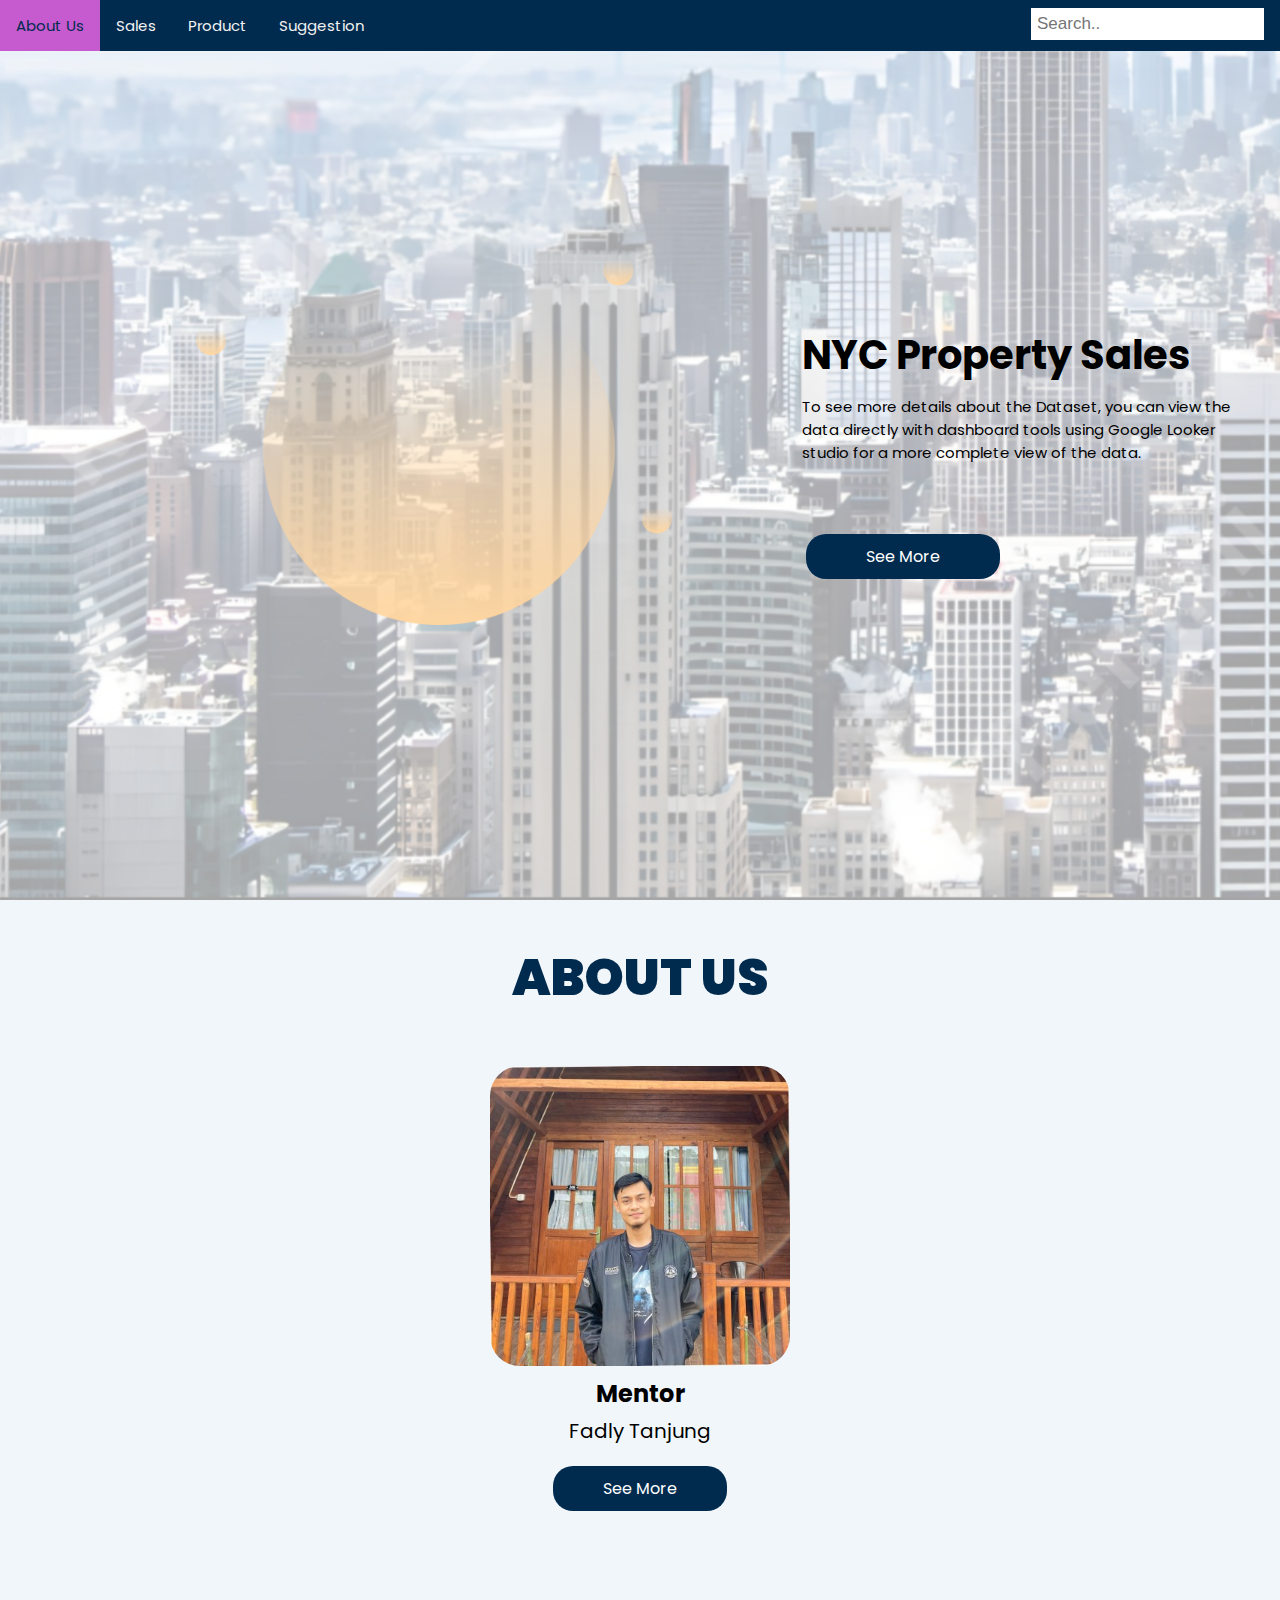
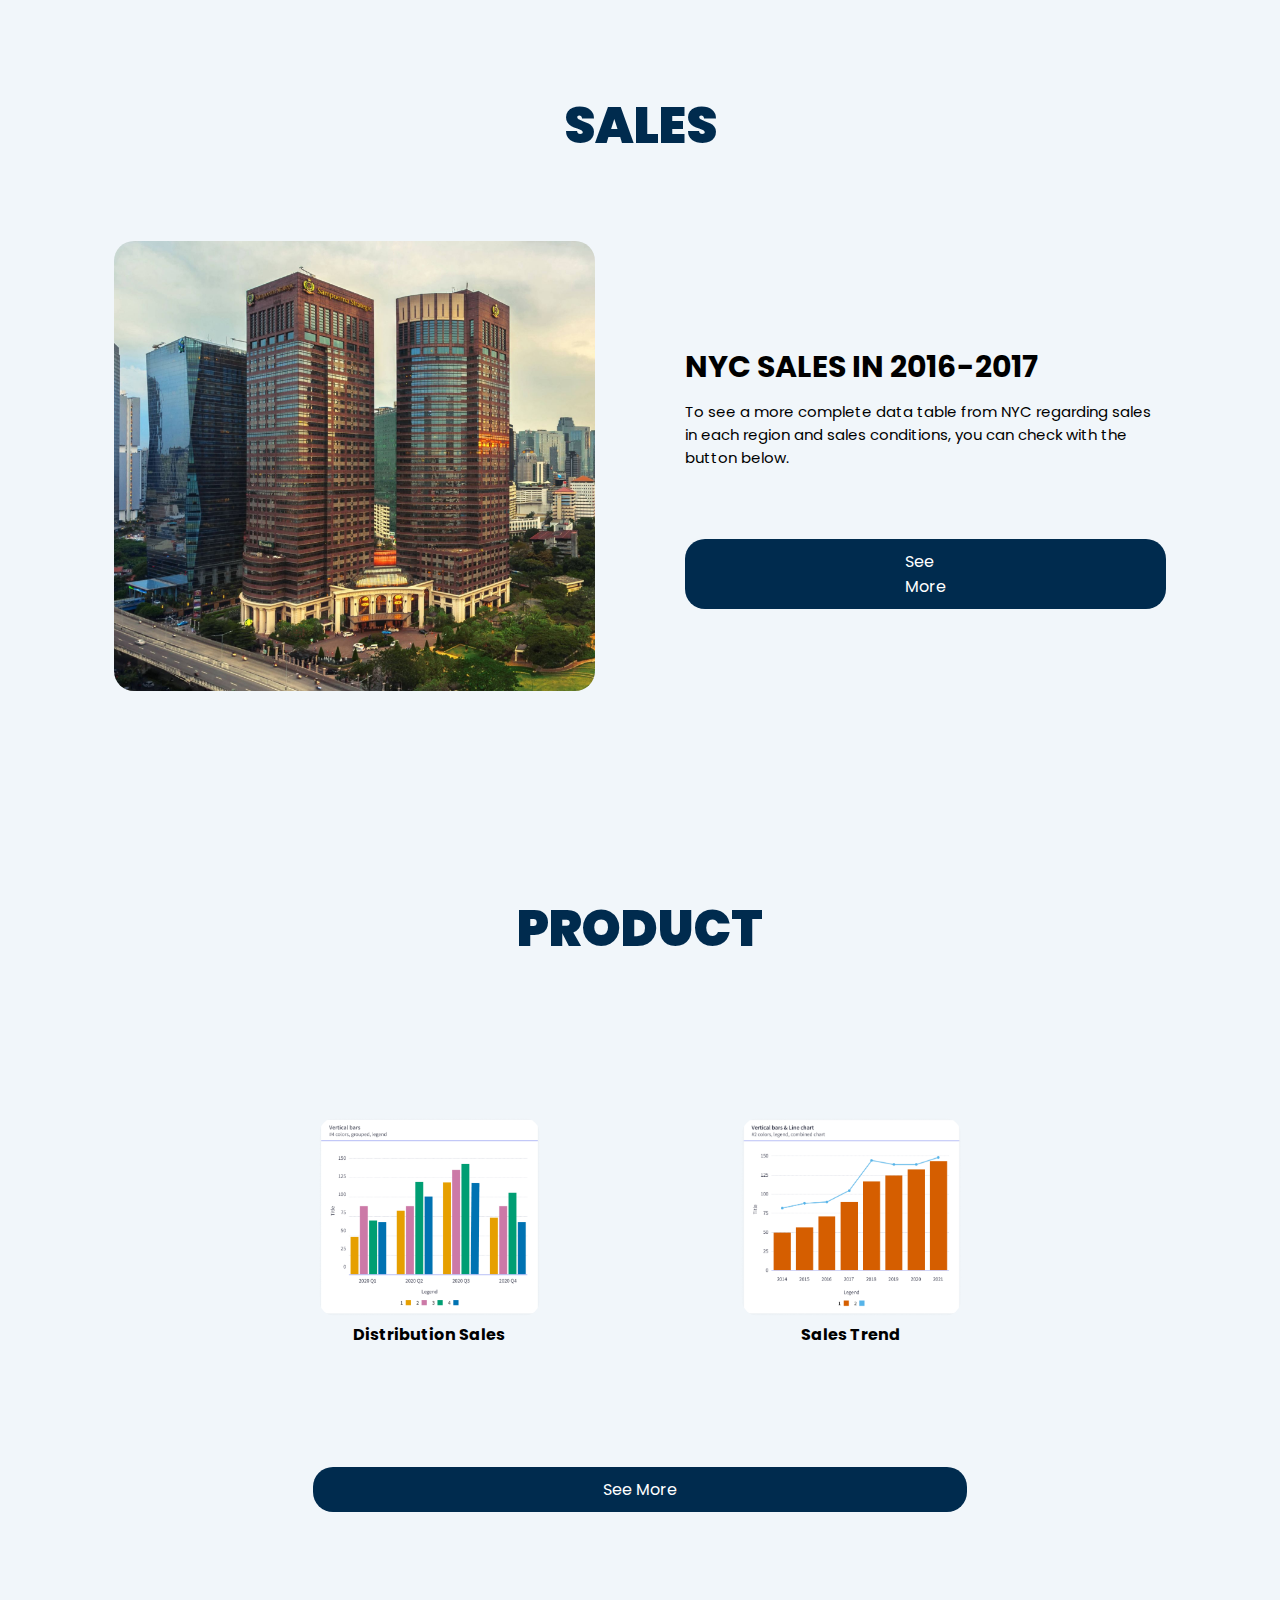
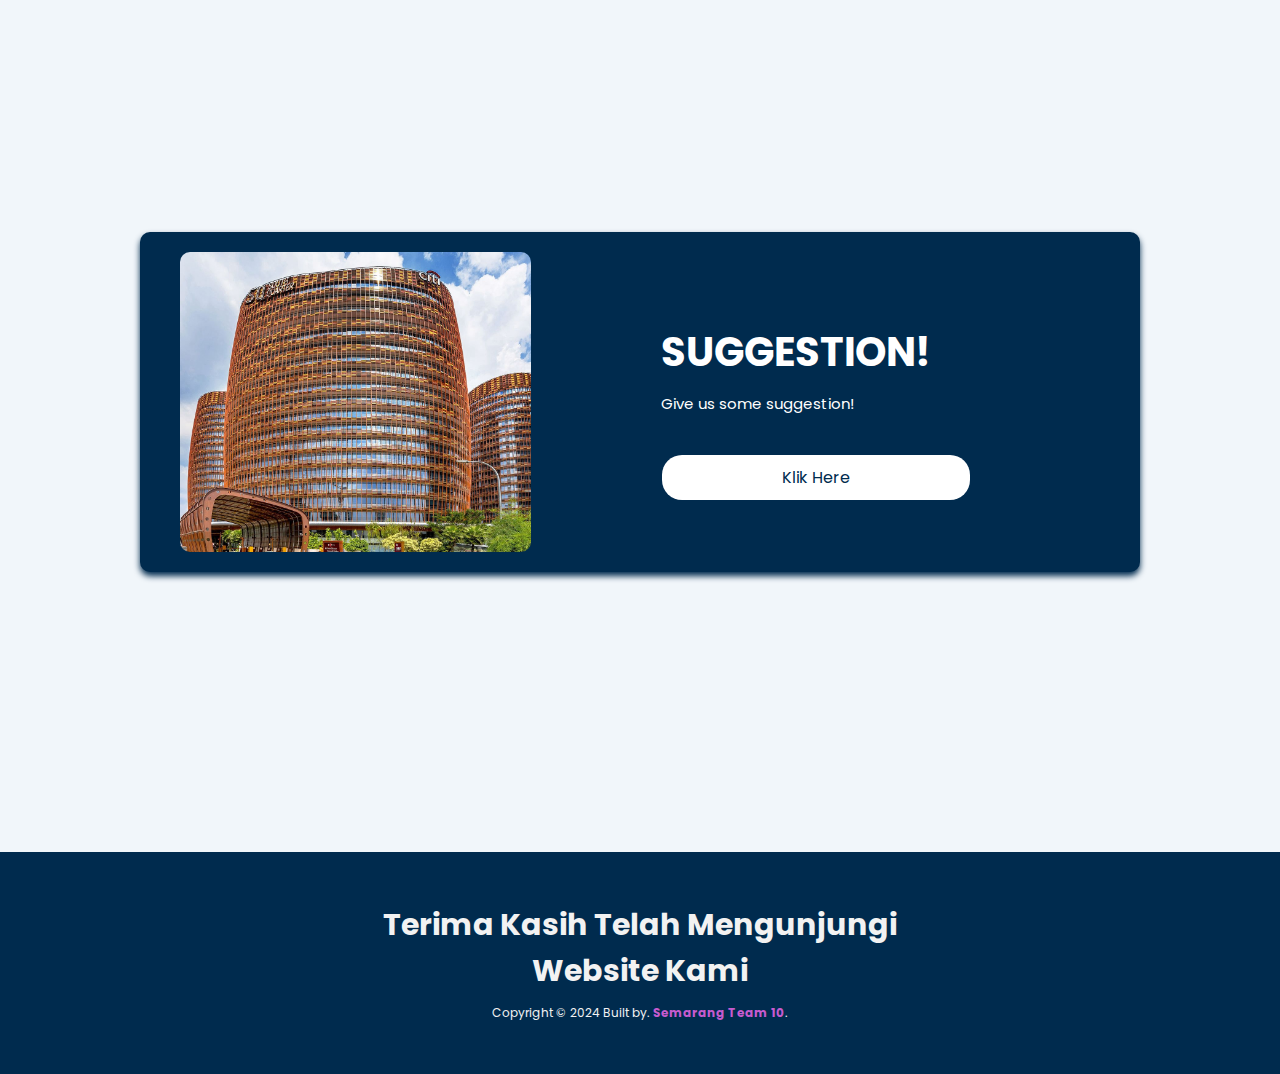
<file: WEB NYC/index.html>
<!DOCTYPE html>
<html lang="en">
<head>
    <meta name="viewport" content="width=device-width, initial-scale=1">
    <meta charset="UTF-8">
    <title>New York City Property</title>
    <link rel="stylesheet" href="style home.css">
    <link href="https://fonts.googleapis.com/css2?family=Poppins:wght@400;500;700&display=swap" rel="stylesheet"> 
    <link rel="stylesheet" href="https://cdnjs.cloudflare.com/ajax/libs/font-awesome/4.7.0/css/font-awesome.min.css">
</head>
<body>

<!-- navbar start -->
    <div class="topnav" id="myTopnav">
        <a href="#aboutus">About Us</a>
        <a href="#sales">Sales</a>
        <a href="#product">Product</a>
        <a href="#suggestion">Suggestion</a>
        <a href="javascript:void(0);" class="icon" onclick="myFunction()">
            <i class="fa fa-bars"></i>
        </a>
        <input type="text" placeholder="Search..">
    </div>
<!-- navbar end -->

<!-- opening start -->
    <div class="jumbotron1">
        <div>
            <img src="./img/nyc home.png" height="370" alt="Lauv">
            <p1><b>NYC Property Sales</b></p1>
            <p2>To see more details about the Dataset, you can view the data directly with dashboard tools using Google Looker studio for a more complete view of the data.
            </p2>
            <div class="button-container">
                <a href="https://lookerstudio.google.com/reporting/67b65543-5df8-445d-adcf-ae50e3e0f6fc" class="btn btn-outline-dark" role="button" target="_blank">See More</a>
            </div>
        </div>   
    </div>
<!-- opening end -->

<!-- about us start -->
    <div class="about" id="aboutus">
        <div class="container1">
            <h1 style="color: #002B4E; font-size: 50px;"><b>ABOUT US</b></h1>
            <img src="Foto_Kelompok/Mentor_Fadly.png" height="300" alt="Lauv">
            <p1><b>Mentor</b></p>
            <p2>Fadly Tanjung</p>
            <div class="button-container">
                <a href="team 10.html" class="btn btn-outline-dark" role="button" >See More</a>
            </div>
        </div>
    </div>
<!-- about us end-->

<!-- sales start -->
    <div class="sales" id="sales">
        <div class="container2">
            <h1 style="color: #002B4E"><b>SALES</b></h1>
            <img src="img/Gedung.jpg" height="450" alt="Lauv">
            <p1><b>NYC SALES IN 2016-2017</b></p>
            <p2>To see a more complete data table from NYC regarding sales in each region and sales conditions, you can check with the button below.</p>
            <div class="button-container">
                <a href="sales.html" class="btn btn-outline-dark" role="button" >See More</a>
            </div>
        </div>
    </div>
<!-- sales end -->

<!-- product start -->
    <div class="product" id="product">
        <div class="container3">
            <h1 style="color: #002B4E"><b>PRODUCT</b></h1>
            <div class="row">
                <div class="column-content">
                    <img src="img/Barplot texture 1.png" height="200" alt="Lauv">
                    <p><b>Distribution Sales</b></p>
                </div>
                <div class="column-content">
                    <img src="img/Vertical Bars 1.png" height="200" alt="Lauv">
                    <p><b>Sales Trend</b></p>
                </div>
            </div>
            <div class="button-container">
                <a href="produk.html" class="btn btn-outline-dark" role="button" >See More</a>
            </div>
        </div>
    </div>
<!-- product end -->

<!-- suggestion start -->
    <div class="suggestion" id="suggestion">
        <div class="container4">
            <div class="card-container">
                <!-- Masukkan kode card di sini -->
                <div class="custom-card">
                    <img src="img/Gedung 2.jpg" height="300" alt="Lauv" class="custom-card-image">
                    <div class="custom-card-body">
                        <h1 class="custom-card-title">SUGGESTION!</h1>
                        <p class="custom-card-text">Give us some suggestion!</p>
                        <div class="button-container">
                            <a href="sugesstion.html" class="btn btn-outline-dark" role="button" >Klik Here</a>
                        </div>
                    </div>
                </div>
                <!-- Akhir kode card -->
            </div>
        </div>
    </div>
<!-- suggestion end -->

<!-- maps start -->
    <div class="maps">
        <div class="maps-container">
            <div class="jumbotron6">
                <h1>Terima Kasih Telah Mengunjungi Website Kami</h1>
                <footer style="text-align: center">
                    <p2>Copyright &copy; 2024 Built by. <a style="color: #C65BCF"><b>Semarang Team 10</b></a>.</p2>
                </footer>
            </div>
        </div>
    </div>
<!-- maps end -->

<!-- js -->
    <script>    
        function myFunction() {
            var x = document.getElementById("myTopnav");
            if (x.className === "topnav") {
                x.className += " responsive";
            } else {
                x.className = "topnav";
            }
        }  

    </script>
<!-- js -->

</body>
</html>
</file>
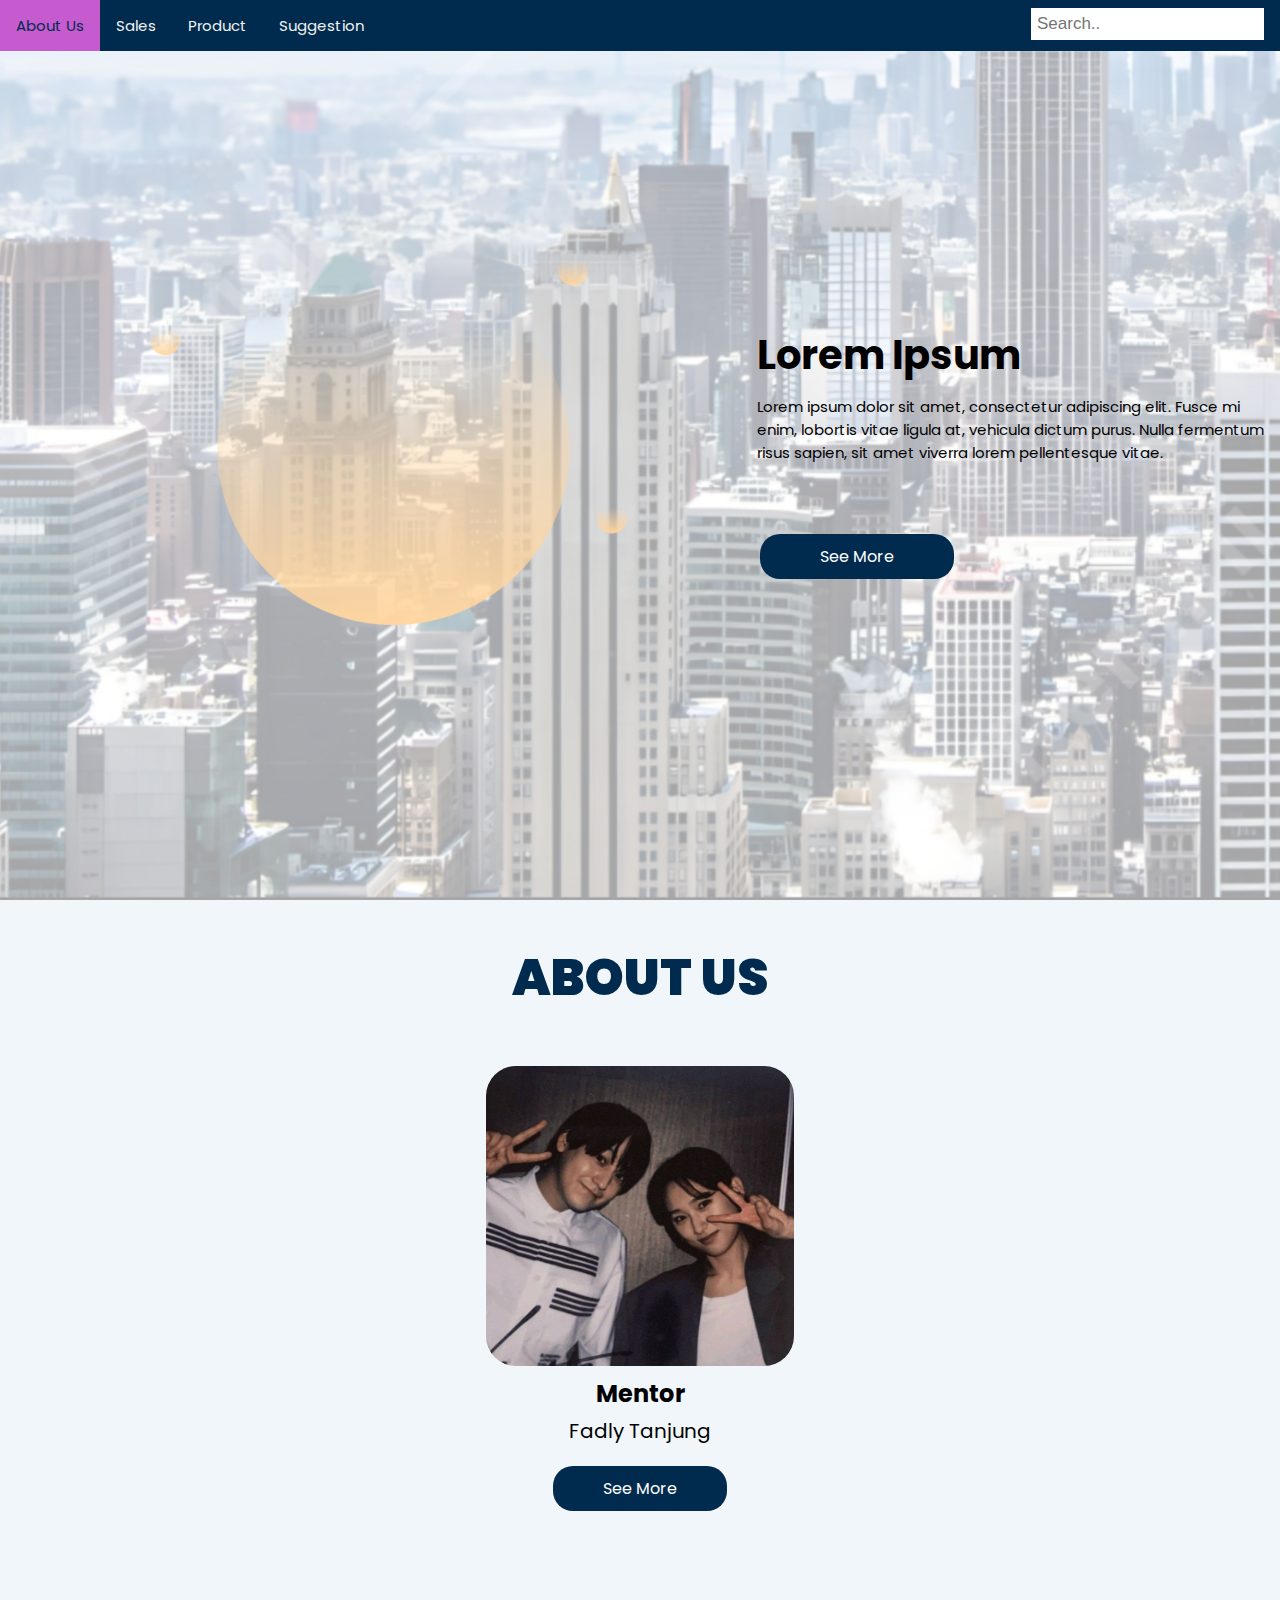
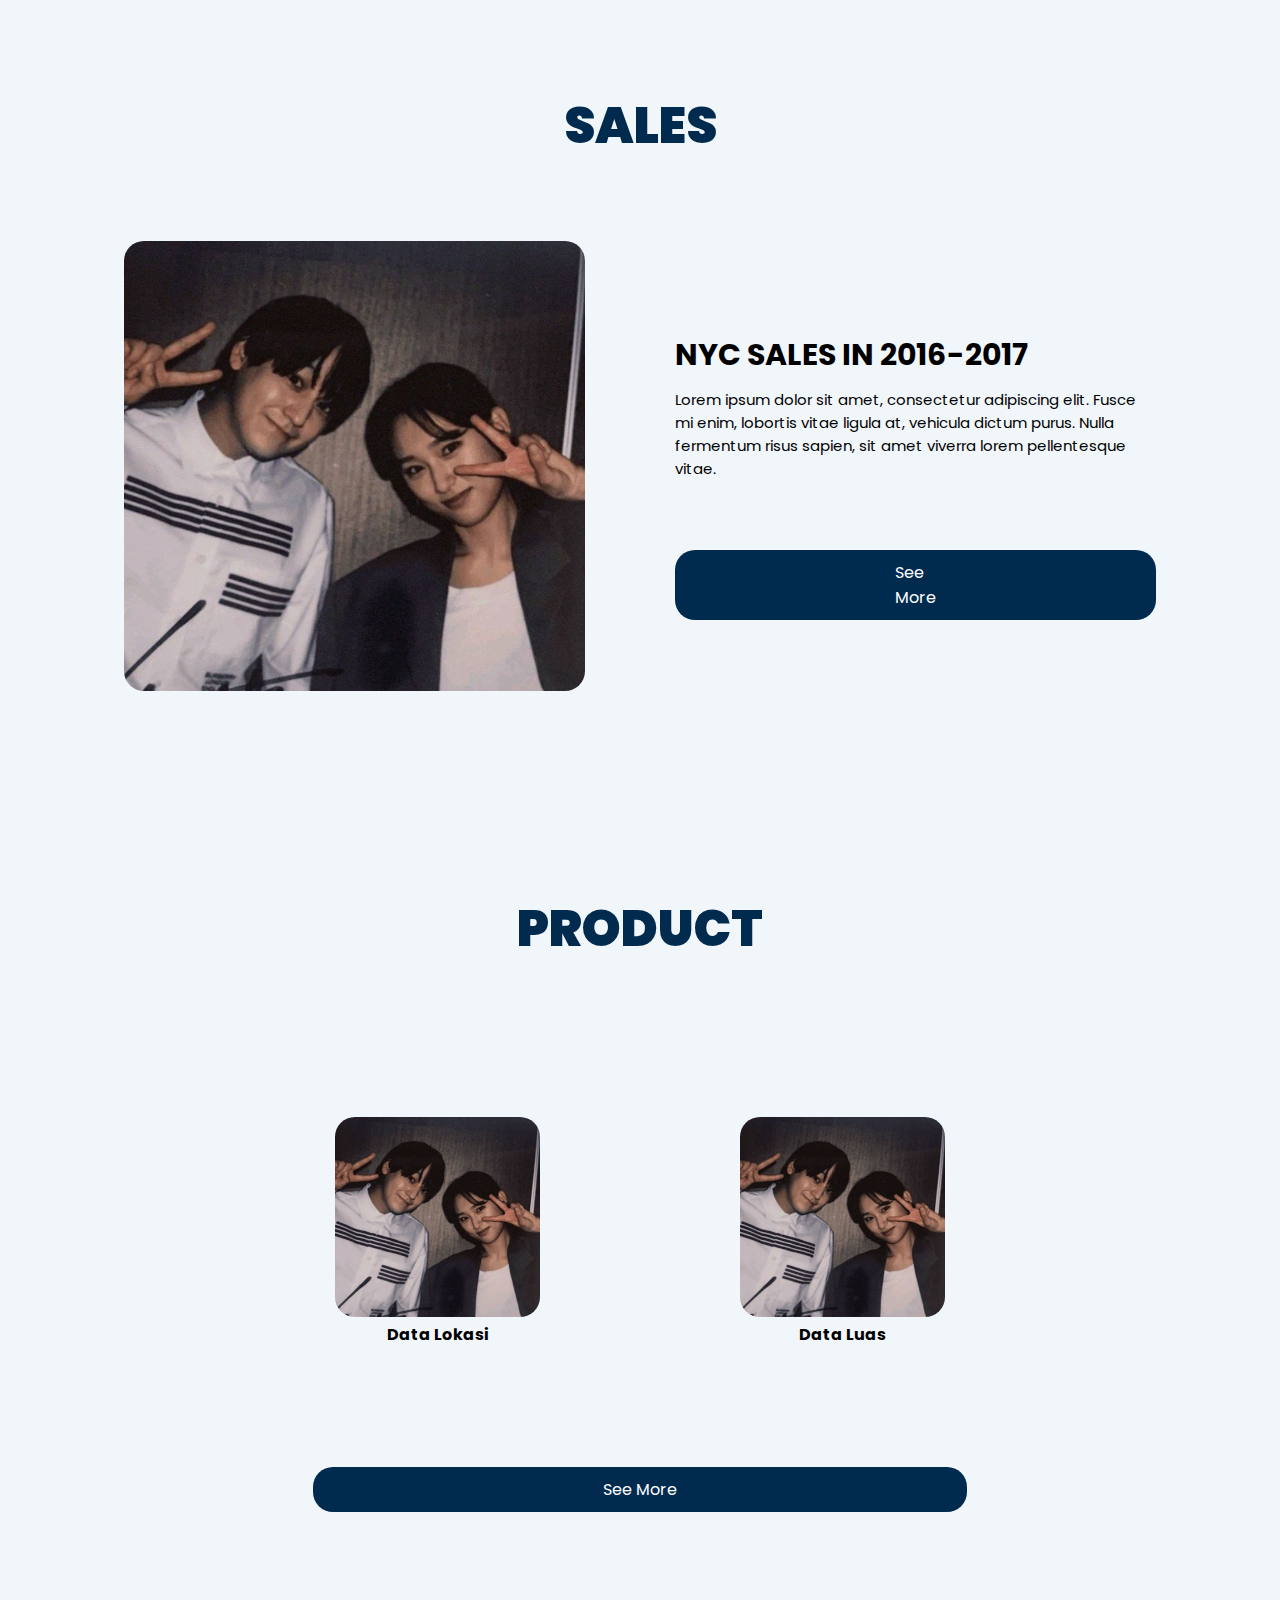
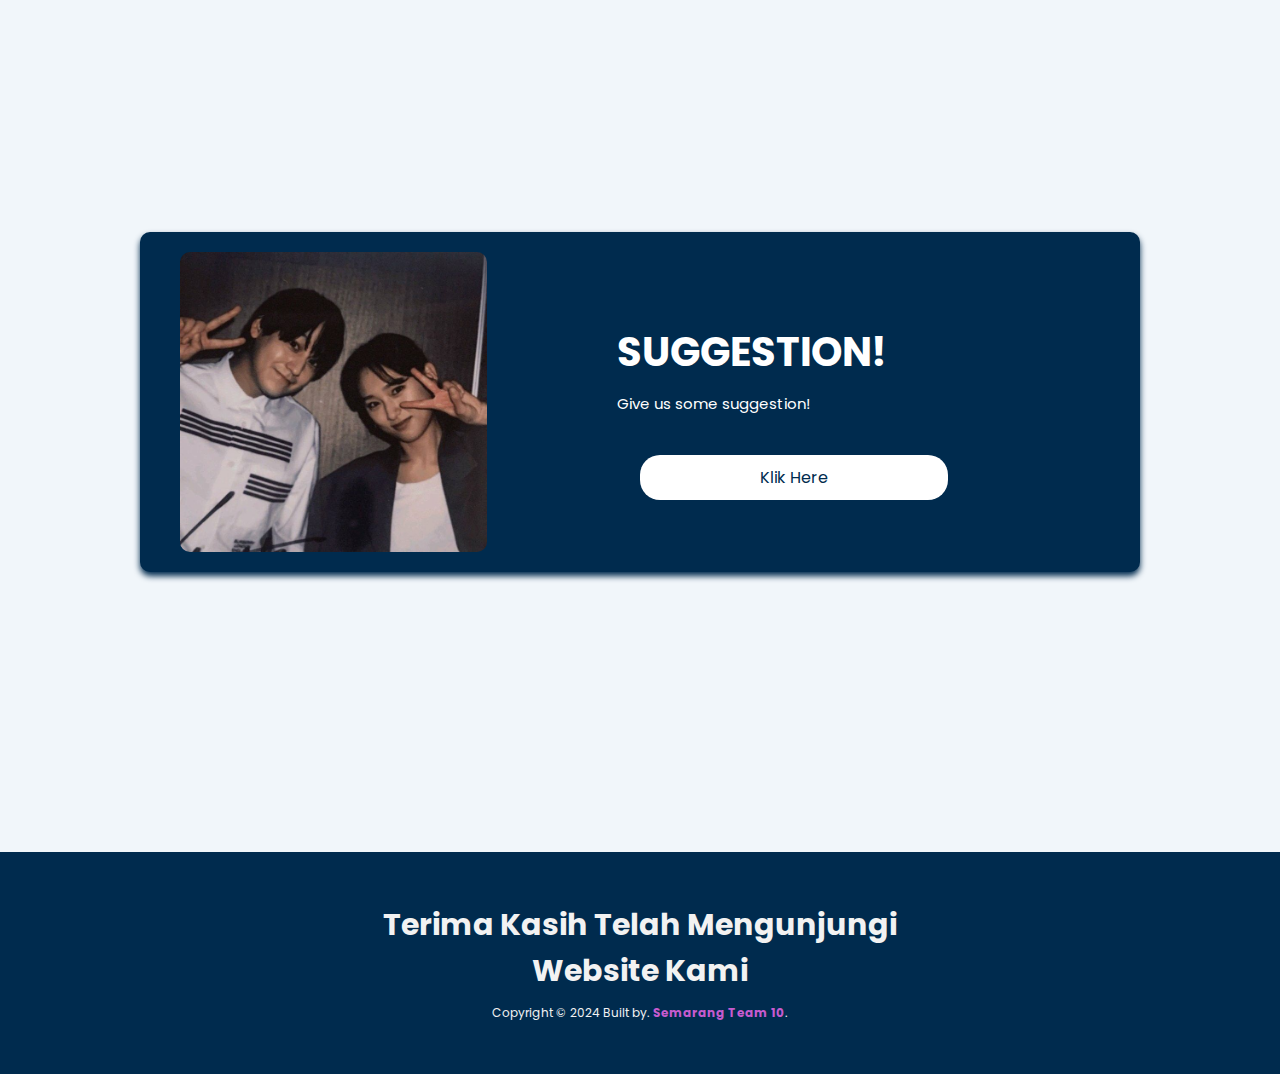
<file: WEB NYC/home.html>
<!DOCTYPE html>
<html lang="en">
<head>
    <meta name="viewport" content="width=device-width, initial-scale=1">
    <meta charset="UTF-8">
    <title>New York City Property</title>
    <link rel="stylesheet" href="style home.css">
    <link href="https://fonts.googleapis.com/css2?family=Poppins:wght@400;500;700&display=swap" rel="stylesheet"> 
    <link rel="stylesheet" href="https://cdnjs.cloudflare.com/ajax/libs/font-awesome/4.7.0/css/font-awesome.min.css">
</head>
<body>

<!-- navbar start -->
    <div class="topnav" id="myTopnav">
        <a href="#aboutus">About Us</a>
        <a href="#sales">Sales</a>
        <a href="#product">Product</a>
        <a href="#suggestion">Suggestion</a>
        <a href="javascript:void(0);" class="icon" onclick="myFunction()">
            <i class="fa fa-bars"></i>
        </a>
        <input type="text" placeholder="Search..">
    </div>
<!-- navbar end -->

<!-- opening start -->
    <div class="jumbotron1">
        <div>
            <img src="./img/nyc home.png" height="370" alt="Lauv">
            <p1><b>Lorem Ipsum</b></p1>
            <p2>Lorem ipsum dolor sit amet, consectetur adipiscing elit. Fusce mi enim, lobortis vitae ligula at, vehicula dictum purus. Nulla fermentum risus sapien, sit amet viverra lorem pellentesque vitae.</p2>
            <div class="button-container">
                <a href="https://lookerstudio.google.com/reporting/67b65543-5df8-445d-adcf-ae50e3e0f6fc" class="btn btn-outline-dark" role="button" target="_blank">See More</a>
            </div>
        </div>   
    </div>
<!-- opening end -->

<!-- about us start -->
    <div class="about" id="aboutus">
        <div class="container1">
            <h1 style="color: #002B4E; font-size: 50px;"><b>ABOUT US</b></h1>
            <img src="./img/hlo3.jpeg" height="300" alt="Lauv">
            <p1><b>Mentor</b></p>
            <p2>Fadly Tanjung</p>
            <div class="button-container">
                <a href="team 10.html" class="btn btn-outline-dark" role="button" >See More</a>
            </div>
        </div>
    </div>
<!-- about us end-->

<!-- sales start -->
    <div class="sales" id="sales">
        <div class="container2">
            <h1 style="color: #002B4E"><b>SALES</b></h1>
            <img src="./img/hlo3.jpeg" height="450" alt="Lauv">
            <p1><b>NYC SALES IN 2016-2017</b></p>
            <p2>Lorem ipsum dolor sit amet, consectetur adipiscing elit. Fusce mi enim, lobortis vitae ligula at, vehicula dictum purus. Nulla fermentum risus sapien, sit amet viverra lorem pellentesque vitae.</p>
            <div class="button-container">
                <a href="sales.html" class="btn btn-outline-dark" role="button" >See More</a>
            </div>
        </div>
    </div>
<!-- sales end -->

<!-- product start -->
    <div class="product" id="product">
        <div class="container3">
            <h1 style="color: #002B4E"><b>PRODUCT</b></h1>
            <div class="row">
                <div class="column-content">
                    <img src="./img/hlo3.jpeg" height="200" alt="Lauv">
                    <p><b>Data Lokasi</b></p>
                </div>
                <div class="column-content">
                    <img src="./img/hlo3.jpeg" height="200" alt="Lauv">
                    <p><b>Data Luas</b></p>
                </div>
            </div>
            <div class="button-container">
                <a href="produk.html" class="btn btn-outline-dark" role="button" >See More</a>
            </div>
        </div>
    </div>
<!-- product end -->

<!-- suggestion start -->
    <div class="suggestion" id="suggestion">
        <div class="container4">
            <div class="card-container">
                <!-- Masukkan kode card di sini -->
                <div class="custom-card">
                    <img src="./img/hlo3.jpeg" height="300" alt="Lauv" class="custom-card-image">
                    <div class="custom-card-body">
                        <h1 class="custom-card-title">SUGGESTION!</h1>
                        <p class="custom-card-text">Give us some suggestion!</p>
                        <div class="button-container">
                            <a href="sugesstion.html" class="btn btn-outline-dark" role="button" >Klik Here</a>
                        </div>
                    </div>
                </div>
                <!-- Akhir kode card -->
            </div>
        </div>
    </div>
<!-- suggestion end -->

<!-- maps start -->
    <div class="maps">
        <div class="maps-container">
            <div class="jumbotron6">
                <h1>Terima Kasih Telah Mengunjungi Website Kami</h1>
                <footer style="text-align: center">
                    <p2>Copyright &copy; 2024 Built by. <a style="color: #C65BCF"><b>Semarang Team 10</b></a>.</p2>
                </footer>
            </div>
        </div>
    </div>
<!-- maps end -->

<!-- js -->
    <script>    
        function myFunction() {
            var x = document.getElementById("myTopnav");
            if (x.className === "topnav") {
                x.className += " responsive";
            } else {
                x.className = "topnav";
            }
        }  

    </script>
<!-- js -->

</body>
</html>
</file>
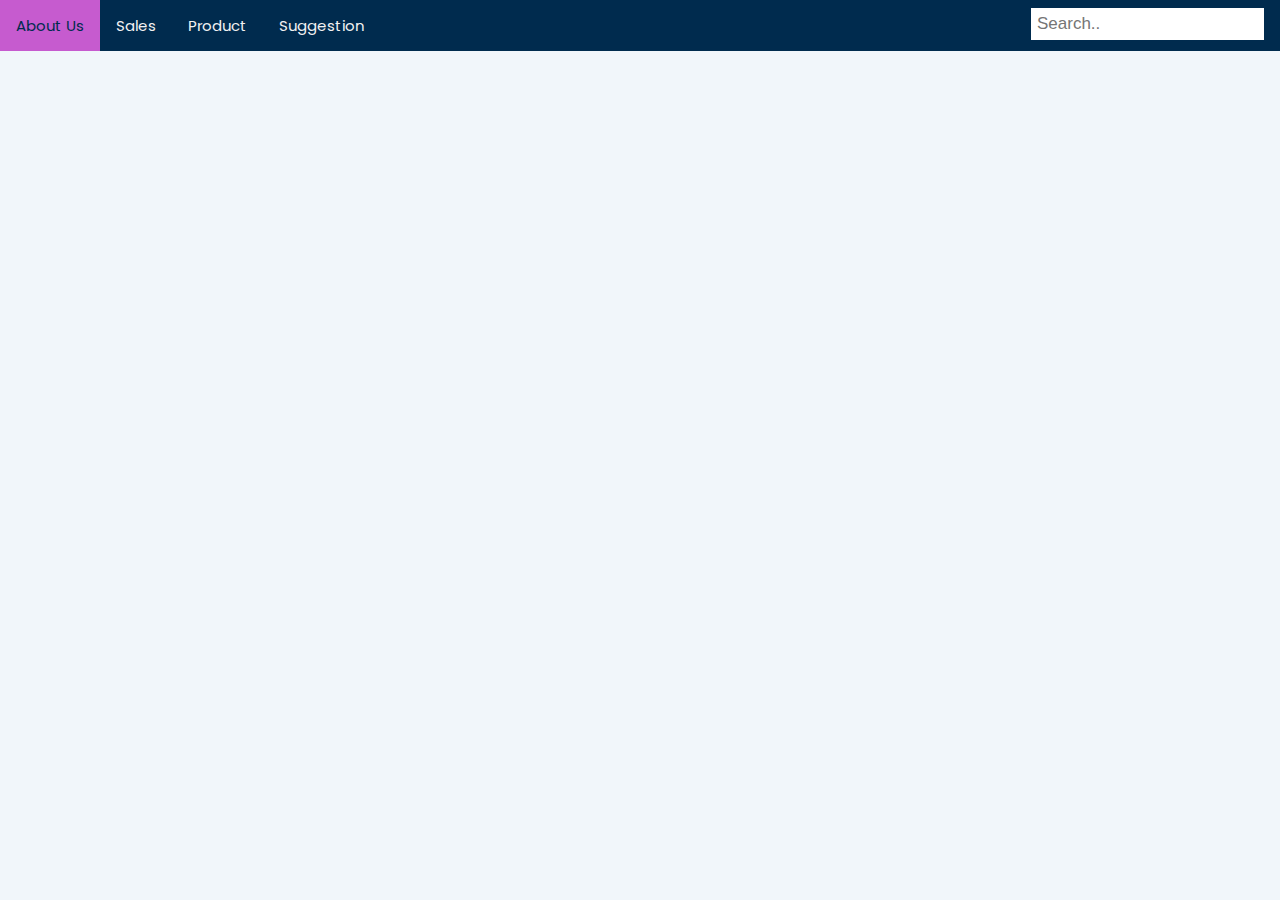
<file: WEB NYC/sales.html>
<!DOCTYPE html>
<html>
<head>
    <meta name="viewport" content="width=device-width, initial-scale=1">
    <title>New York City Sales</title>
    <link rel="stylesheet" href="style sales.css">
    <link href="https://fonts.googleapis.com/css2?family=Poppins:wght@400;500;700&display=swap" rel="stylesheet"> 
    <link rel="stylesheet" href="https://cdnjs.cloudflare.com/ajax/libs/font-awesome/4.7.0/css/font-awesome.min.css">
</head>
<body>

<!-- navbar start -->
    <div class="topnav" id="myTopnav">
        <a href="home.html" target="_blank" >About Us</a>
        <a href="sales.html" target="_blank" >Sales</a>
        <a href="produk.html" target="_blank" >Product</a>
        <a href="sugesstion.html" target="_blank">Suggestion</a>
        <a href="javascript:void(0);" class="icon" onclick="myFunction()">
            <i class="fa fa-bars"></i>
        </a>
        <input type="text" placeholder="Search..">
    </div>
<!-- navbar end -->

    <footer style="text-align: center;">
        <p>Copyright &copy; 2024 Built by. <a style="color: #C65BCF"><b>Semarang Team 10</b></a>.</p>
    </footer>

    <script>    
        function myFunction() {
            var x = document.getElementById("myTopnav");
            if (x.className === "topnav") {
                x.className += " responsive";
            } else {
                x.className = "topnav";
            }
        }  

        function openNav() {
        document.getElementById("mySidenav").style.width = "250px";
        }

        function closeNav() {
        document.getElementById("mySidenav").style.width = "0";
        }
    </script>

</body>
</html>
</file>
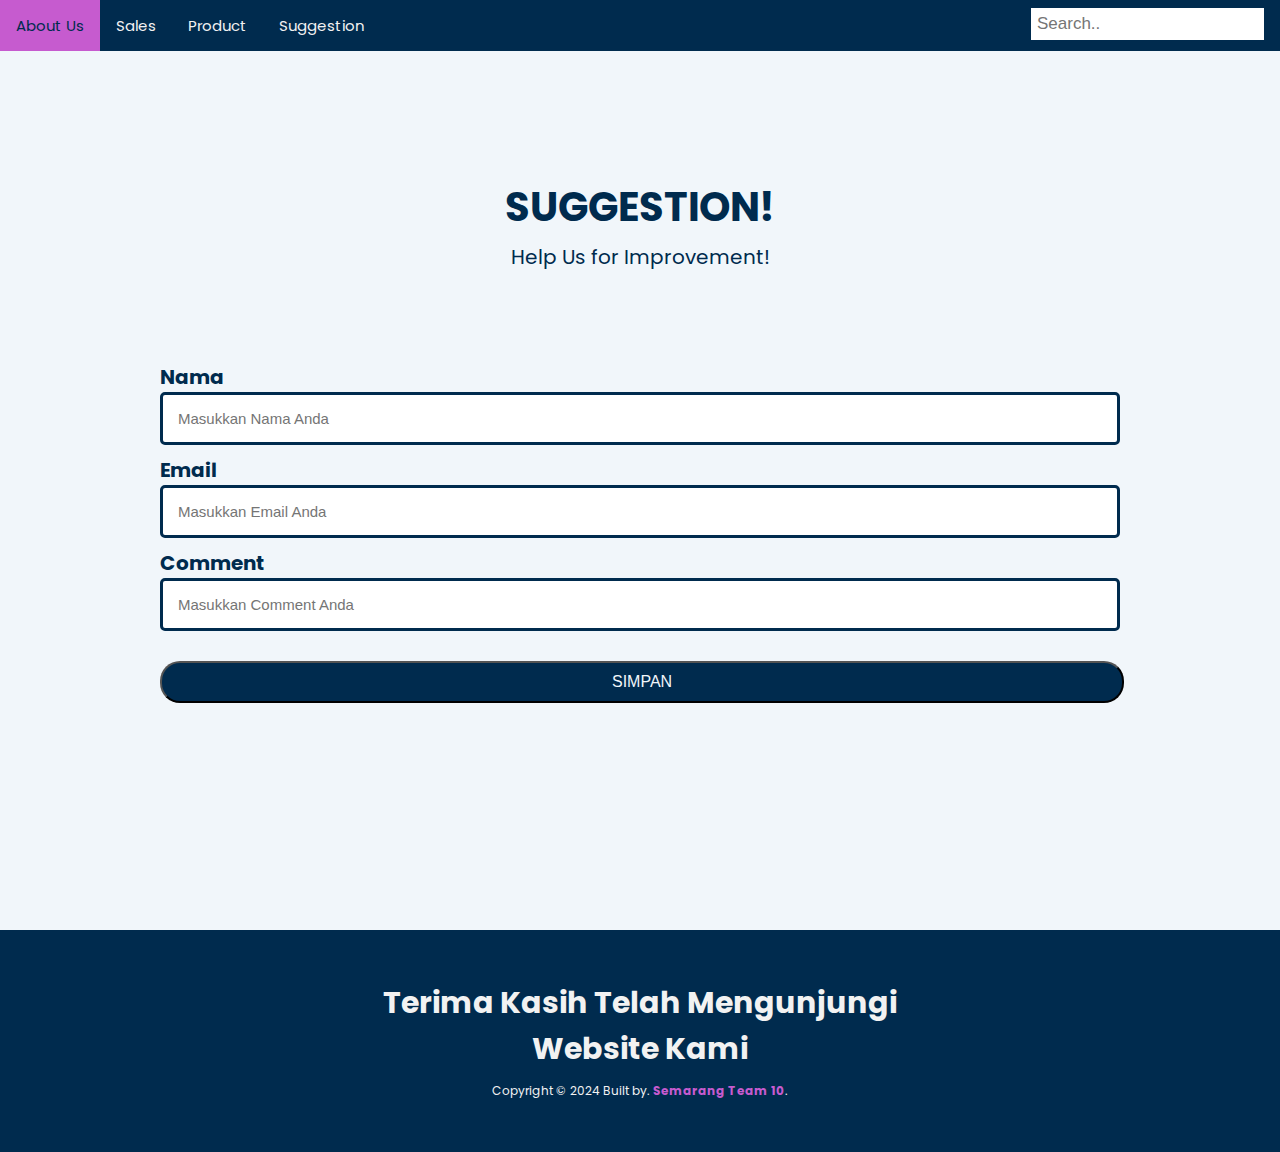
<file: WEB NYC/sugesstion.html>
<!DOCTYPE html>
<html>
<head>
    <meta name="viewport" content="width=device-width, initial-scale=1">
    <title>New York City Suggestion</title>
    <link rel="stylesheet" href="style sugges.css">
    <link href="https://fonts.googleapis.com/css2?family=Poppins:wght@400;500;700&display=swap" rel="stylesheet"> 
    <link rel="stylesheet" href="https://cdnjs.cloudflare.com/ajax/libs/font-awesome/4.7.0/css/font-awesome.min.css">
</head>
<body>

<!-- navbar start -->
    <div class="topnav" id="myTopnav">
        <a href="index.html" >About Us</a>
        <a href="sales.html" >Sales</a>
        <a href="produk.html" >Product</a>
        <a href="sugesstion.html" >Suggestion</a>
        <a href="javascript:void(0);" class="icon" onclick="myFunction()">
            <i class="fa fa-bars"></i>
        </a>
        <input type="text" placeholder="Search..">
    </div>
<!-- navbar end -->

<!-- form start -->
    <div class="suggestion">
        <div class="container4">
            <h1 >SUGGESTION!</h1>
            <p>Help Us for Improvement!</p>
                    <form method="get" onsubmit="return cekform();" class="custom-form">
                        <div class="form-group">
                            <label for="nama">Nama</label>
                            <input type="text" id="nama" name="nama" placeholder="Masukkan Nama Anda" class="form-control">
                            <h5 style="color: #F1F6FA;" id="errornama"></h5>
                    
                            <label for="email">Email</label>
                            <input type="text" id="email" name="email" placeholder="Masukkan Email Anda" class="form-control">
                            <h5 style="color: #F1F6FA" id="erroremail"></h5>

                            <label for="comment">Comment</label>
                            <input type="text" id="comment" name="comment" placeholder="Masukkan Comment Anda" class="form-control">
                            <h5 style="color: #F1F6FA;" id="errorcomment"></h5>
                        </div>  
                        <input type="submit" class="btn btn-success" value="SIMPAN">
                    </form>   
                    <div id="responseMessage" style="display: none; color: green;">Jawaban Anda Tersimpan, Terima kasih telah memberikan kami feedback!</div>   
            </div>
        </div>
    </div>
<!-- form end -->


<div class="maps">
    <div class="maps-container">
        <div class="jumbotron6">
            <h1>Terima Kasih Telah Mengunjungi Website Kami</h1>
            <footer style="text-align: center">
                <p2>Copyright &copy; 2024 Built by. <a style="color: #C65BCF"><b>Semarang Team 10</b></a>.</p2>
            </footer>
        </div>
    </div>
</div>

    <script>    
        function myFunction() {
            var x = document.getElementById("myTopnav");
            if (x.className === "topnav") {
                x.className += " responsive";
            } else {
                x.className = "topnav";
            }
        }  

        function cekform() {
        var nama = document.getElementById('nama').value;
        var email = document.getElementById('email').value;
        var comment = document.getElementById('comment').value;

        // Validasi nama  huruf
        var regexNama = /^[a-zA-Z\s]*$/;
        if (!regexNama.test(nama)) {
            document.getElementById('responseMessage').innerText = "Nama hanya boleh diisi dengan huruf!";
            document.getElementById('responseMessage').style.color = 'red';
            document.getElementById('responseMessage').style.display = 'block';
            return false;
        }

        // Validasi max 100 kata 
        var words = comment.trim().split(/\s+/);
        if (words.length > 100) {
            document.getElementById('responseMessage').innerText = "Komentar maksimal 200 kata!";
            document.getElementById('responseMessage').style.color = 'red';
            document.getElementById('responseMessage').style.display = 'block';
            return false;
        }

        // Validasi semua diisi
        if (nama === "" || email === "" || comment === "") {
            document.getElementById('responseMessage').innerText = "Silakan lengkapi data di atas!";
            document.getElementById('responseMessage').style.color = 'red';
            document.getElementById('responseMessage').style.display = 'block';
            return false;
        } else {
            document.getElementById('responseMessage').innerText = "Jawaban Anda Tersimpan, Terima kasih telah memberikan Mata Rakyat feedback!";
            document.getElementById('responseMessage').style.color = 'green';
            document.getElementById('responseMessage').style.display = 'block';
            return true;
        }
    }

    </script>

</body>
</html>
</file>
<file: WEB NYC/style home.css>
* {
  box-sizing: border-box;
  margin: 0;
  padding: 0;
}

html{
  scroll-behavior: smooth;
}

body{
  font-family: 'Poppins', Arial, Helvetica, sans-serif;
  background-color: #F1F6FA
}

.topnav {
  overflow: hidden;
  background-color: #002B4E;
  position: fixed; /* Tetapkan posisi navbar ke fixed */
  width: 100%; /* Gunakan lebar 100% */
  top: 0; /* Tempatkan navbar di bagian atas */
  z-index: 1000; /* Tetapkan z-index untuk menempatkan navbar di atas konten lain */
  
} 

.topnav a {
  float: left;
  color: #f2f2f2;
  text-align: center;
  padding: 14px 16px;
  text-decoration: none;
  font-size: 15px;
}

.topnav a:hover {
  background-color: #C65BCF;
  color: #002B4E;
}

.topnav .icon {
  display: none;
}

.topnav input[type=text] {
  float: right;
  padding: 6px;
  margin-top: 8px;
  margin-right: 16px;
  border: none;
  font-size: 17px;
}

.jumbotron1 {
  display: flex;
  justify-content: center; /* Mengatur agar konten berada di tengah secara horizontal */
  align-items: center; /* Mengatur agar konten berada di tengah secara vertikal */
  position: relative;
  background-image: url('./img/bag ny.png');
  background-size: cover;
  min-height: 100vh;
  text-align: center;
}

.jumbotron1 > * {
  max-width: 100%; /* Mengatur agar elemen-elemen di dalam .jumbotron1 tidak melebihi lebar layar */
}

.color-overlay {
  position: absolute;
  top: 0;
  left: 0;
  width: 100%;
  height: 100%;
  background-color: rgba(0, 0, 0, 0.2); 
  display: flex;
  justify-content: right;
  align-items: right;
  color: white; 
}

.jumbotron1 img{
  display: flex;
  margin-bottom: 20px;
  float: left; /* Mengatur gambar agar berada di sebelah kiri */
  margin-right: 130px; /* Memberi jarak antara gambar dan teks */ 
  margin-left: 150px;
}

.jumbotron1 p1 {
  display: flex;
  flex-direction: column;
  justify-content: flex-end;
  align-items: flex-start;
  text-align: left;
  margin-top: 70px;
  font-size: 40px;
}

.jumbotron1 p2{
  display: flex;
  flex-direction: column;
  justify-content: flex-end;
  align-items: flex-start;
  text-align: left;
  margin-top: 10px;
  font-size: 15px;
}

.jumbotron1 .button-container {
  position: absolute;
  margin-top: 70px;
  margin-left: 760px;
}

.jumbotron1 .btn {
  display: inline-block;
  padding: 10px 60px;
  background-color: #002B4E;
  color: #ffffff;
  text-decoration: none;
  border-radius: 20px;
  transition: background-color 0.3s, color 0.3s;
  font-size: 16px;
}

.jumbotron1 .btn:hover {
  background-color: #C65BCF;
  color: #002B4E;
}

.about {
  display: flex;
  justify-content: center;
}

.container1 {
  text-align: center;
  padding: 40px 20px;
}

.container1 img{
  display: flex;
  flex-direction: column;
  justify-content: center;
  margin-top: 50px;
  border-radius: 30px;
  
}

.container1 p1 {
  display: flex;
  flex-direction: column;
  justify-content: center;
  margin-top: 10px;
  font-size: 24px;
}

.container1 p2{
  display: flex;
  flex-direction: column;
  justify-content: center;
  margin-top: 5px;
  font-size: 20px;
}

.container1 .button-container {
  margin-top: 20px;
}

.container1 .btn {
  display: inline-block;
  padding: 10px 50px;
  background-color: #002B4E;
  color: #ffffff;
  text-decoration: none;
  border-radius: 20px;
  transition: background-color 0.3s, color 0.3s;
  font-size: 16px;
}

.container1 .btn:hover {
  background-color: #C65BCF;
  color: #002B4E;
}

.sales {
  display: flex;
  justify-content: center;
}

.container2 {
  display: flex;
  justify-content: center; /* Mengatur agar konten berada di tengah secara horizontal */
  align-items: center; /* Mengatur agar konten berada di tengah secara vertikal */
  position: relative;
  background-size: cover;
  min-height: 100vh;
  text-align: center;
}

.container2 img{
  display: flex;
  margin-bottom: 20px;
  float: left;
  margin-right: 90px;
  margin-left: 150px;
  border-radius: 20px;
  margin-top: 150px;
  
}

.container2 h1{
  position: absolute;
  z-index: 1;
  color: #002B4E;
  font-weight: bold;
  font-size: 50px;
  margin-bottom: 550px;
}

.container2 p1 {
  display: flex;
  flex-direction: column;
  justify-content: flex-end;
  align-items: flex-start;
  text-align: left;
  margin-top: 150px;
  margin-left: 0;
  font-size: 30px;
}

.container2 p2{
  display: flex;
  flex-direction: column;
  justify-content: flex-end;
  align-items: flex-start;
  text-align: left;
  margin-top: 10px;
  margin-left: 0;
  margin-right: 150px;
  font-size: 15px;
}

.container2 .button-container {
  margin-top: 70px;
  margin-left: 0;
}

.container2 .btn {
  display: inline-block;
  padding: 10px 220px;
  background-color: #002B4E;
  color: #ffffff;
  text-decoration: none;
  border-radius: 20px;
  transition: background-color 0.3s, color 0.3s;
  font-size: 16px;
}

.container2 .btn:hover {
  background-color: #C65BCF;
  color: #002B4E;
}

.product {
  display: flex;
  justify-content: center;
}

.container3 {
  text-align: center;
  padding: 40px 20px;
}

.container3 img{
  display: flex;
  flex-direction: column;
  justify-content: center;
  margin-top: 100px;
  border-radius: 20px;
}

.container3 h1{
  font-size: 50px;
}

.container3 .row {
  display: flex;
  flex-wrap: wrap;
  margin-top: 30px;
}

.container3 .column {
  flex: 20%;
  padding: 0 20px;
  margin-bottom: 20px; /* Adjusted margin-bottom */
  margin-left: 0; /* Adjusted margin-left */
}

.container3 .column-content {
  display: flex;
  flex-direction: column;
  justify-content: center;
  align-items: center;
  text-align: center;
  margin-top: 20px;
  border-radius: 20px;
  margin-left: 100px;
  margin-right: 100px;
}

.container3 .column-content p{
  display: flex;
  flex-direction: column;
  justify-content: center;
  align-items: center;
  text-align: center;
  margin-top: 5px;
  border-radius: 20px;
}

.container3 .button-container {
  margin-top: 120px;
}

.container3 .btn {
  display: inline-block;
  padding: 10px 290px;
  background-color: #002B4E;
  color: #ffffff;
  text-decoration: none;
  border-radius: 20px;
  transition: background-color 0.3s, color 0.3s;
  font-size: 16px;
}

.container3 .btn:hover {
  background-color: #C65BCF;
  color: #002B4E;
}

.suggestion {
  display: flex;
  justify-content: center;
}

.container4 {
  display: flex;
  justify-content: center; /* Mengatur agar konten berada di tengah secara horizontal */
  align-items: center; /* Mengatur agar konten berada di tengah secara vertikal */
  position: relative;
  background-size: cover;
  min-height: 100vh;
  text-align: center;
}

.container4 .card-container {
  display: flex;
  justify-content: center;
  align-items: center;
}

.container4 .custom-card {
  width: 1000px; /* Sesuaikan lebar kartu sesuai kebutuhan */
  margin: 20px; /* Sesuaikan margin antara kartu */
  background-color: #002B4E; /* Warna latar belakang kartu */
  border-radius: 10px; /* Corner radius kartu */
  box-shadow: 0 4px 6px #002B4E; /* Shadow kartu */
}

.container4 .custom-card-body {
  padding: 20px; /* Padding isi kartu */
}

.container4 .custom-card img {
  display: flex;
  margin-bottom: 20px;
  float: left; /* Mengatur gambar agar berada di sebelah kiri */
  margin-right: 130px; /* Memberi jarak antara gambar dan teks */ 
  margin-left: 40px;
  margin-top: 20px;
  border-radius: 10px;
}

.container4 .custom-card h1{
  display: flex;
  flex-direction: column;
  justify-content: flex-end;
  align-items: flex-start;
  text-align: left;
  margin-top: 70px;
  margin-left: 100px;
  font-size: 40px;
  color: #ffffff;
}

.container4 .custom-card p {
  display: flex;
  flex-direction: column;
  justify-content: flex-end;
  align-items: flex-start;
  text-align: left;
  margin-top: 10px;
  margin-left: 100px;
  margin-right: 150px;
  font-size: 15px;
  color: #ffffff;
}

.container4 .custom-card .button-container {
  margin-top: 40px;
  margin-right: 150px;
}

.container4 .custom-card .btn {
  display: inline-block;
  padding: 10px 120px;
  background-color: #ffffff;
  color: #002B4E;
  text-decoration: none;
  border-radius: 20px;
  transition: background-color 0.3s, color 0.3s;
  font-size: 16px;
}

.container4 .custom-card .btn:hover {
  background-color: #C65BCF;
  color: #002B4E;
}

.maps {
  background-color: #002B4E;
  text-align: center;
  padding: 50px 0;
}

.maps-container {
  max-width: 600px;
  margin: 0 auto;
}

.jumbotron6 {
  color: #f2f2f2;
}

.jumbotron6 h1 {
  font-size: 30px;
  margin-bottom: 5px;
}

.jumbotron6 p2 {
  font-size: 12px;
  margin-bottom: 5px;
}

@media screen and (max-width: 600px) {
  .topnav a:not(:first-child) {
      display: none;
  }

  .topnav a.icon {
      float: right;
      display: block;
  }

  .topnav a, .topnav input[type=text] {
      float: none;
      display: block;
      text-align: left;
      width: 100%;
      margin: 0;
      padding: 14px;
  }

  .topnav input[type=text] {
      border: 1px solid #002B4E;
  }

  .topnav.responsive {
      position: fixed;
  }

  .topnav.responsive .icon {
      position: absolute;
      right: 0;
      top: 0;
  }

  .topnav.responsive a {
      float: none;
      display: block;
      text-align: left;
  }
  .jumbotron1, .jumbotron2, .jumbotron3, .jumbotron4, .jumbotron5, .jumbotron6 {
    height: 800px; /* Mengatur tinggi jumbotron menjadi 400px */
    width: 100%; /* Mengatur lebar jumbotron menjadi 100% */
  }

  .jumbotron1 img, .jumbotron2 img, .jumbotron3 img, .jumbotron4 img, .jumbotron5 img, .jumbotron6 img{
    width: 100%; /* Mengatur lebar gambar menjadi 80% */
    height: 100%; /* Mengatur tinggi gambar menjadi 80% */
    margin: auto; /* Memposisikan gambar di tengah */
    display: block; /* Memastikan gambar berada di tengah */
    float: none;
  }

 .container2 img, .container4 img{
    width: 80%; /* Mengatur lebar gambar menjadi 80% */
    height: 35%; /* Mengatur tinggi gambar menjadi 80% */
    margin: auto; /* Memposisikan gambar di tengah */
    display: block; /* Memastikan gambar berada di tengah */
    float: none;
  }

.jumbotron1 {
  background-size: 100% 100%; /* Menyesuaikan ukuran gambar latar belakang */
}
.jumbotron1 img {
  float: none;
}
.jumbotron1 .button-container {
  margin-top: 10px;
  margin-bottom: 10px;
  position: static;
  margin-left: auto;
  margin-right: auto;

}
.jumbotron1 p2 {
  display: flex;
  flex-direction: column;
  justify-content: flex-end;
  align-items: flex-start;
  text-align: left;
  margin-top: 10px;
  /* margin-left: 100px; */
  /* margin-right: 150px; */
  font-size: 15px;
}
.jumbotron1 p1 {
  display: flex;
  flex-direction: column;
  justify-content: flex-end;
  align-items: flex-start;
  text-align: left;
  margin-top: 40px;
  /* margin-left: 100px; */
  font-size: 40px;
}

.about {
  margin-bottom: 50px;
  margin-top: 50px;
}
.container2 h1 {
  position: static;
  margin-bottom: 0;
  display: block;
}
.container1 {
  text-align: center; /* Menengahkan teks */
  width: 100%;
  padding: 0;
}

.container1 img {
  width: 100%; /* Mengurangi lebar gambar */
  height: auto; /* Menyesuaikan tinggi gambar */
  margin: auto; /* Memposisikan gambar di tengah */
  display: block; /* Memastikan gambar berada di tengah */
  float: none; /* Menghapus float */
}

.container1 .button-container {
  margin-top: 20px; /* Menyesuaikan margin atas tombol */
  margin-left: auto; /* Menengahkan tombol secara horizontal */
  margin-right: auto; /* Menengahkan tombol secara horizontal */
  position: static; /* Mengembalikan posisi tombol menjadi statis */
}

.container2 p2 {
  display: flex;
  flex-direction: column;
  justify-content: flex-end;
  align-items: flex-start;
  text-align: center;
  margin-top: 10px;
  margin-left: 0;
  /* margin-right: 150px; */
  font-size: 15px;
}
.container2 {
  display: flex;
  justify-content: center;
  align-items: center;
  position: relative;
  background-size: cover;
  min-height: 100vh;
  text-align: center;
  flex-direction: column;
}
.container2 .button-container {
  margin-top: 20px;
  margin-left: auto;
  margin-right: auto;
  position: static;
  text-align: center;
}

.container2 .btn {
  width: auto; /* Ensure the button does not stretch too wide */
  padding: 10px 60px; /* Adjust padding to fit the smaller screen better */
}

.container2 {
  padding: 0 20px; /* Add padding to container to prevent overflow */
}

.container2 p1{
  text-align: center; /* Center the text */
  margin-left: auto; /* Ensure margins auto-adjust */
  margin-right: auto;
  margin-top: 20px;
}
.container2 p2 {
  text-align: left;
  margin-left: auto;
  margin-right: auto;
}
.sales {
  margin-bottom: 50px;
}
.product {
  display: flex;
  justify-content: center;
  flex-direction: column;
  margin-bottom: 50px;
}
.container3 {
  padding: 0 20px;
}
.container3 .row {
  flex-direction: column; /* Stack the columns vertically on smaller screens */
  align-items: center; /* Center the columns */
  margin-top: 10px;
}

.container3 .column-content {
  max-width: 100%; /* Make the columns take up full width */
  margin-left: 0;
  margin-right: 0;
}

.container3 .button-container {
  text-align: center; /* Center-align buttons on smaller screens */
  margin-top: 20px;
  margin-left: auto;
  margin-right: auto;
  position: static;
  text-align: center;
}
.container3 .btn {
  padding: 20px 50px;
  width: auto;
}
.column-content img {
  width: 70%;
  height: auto;
  margin: auto; /* Memposisikan gambar di tengah */
  display: block; /* Memastikan gambar berada di tengah */
  float: none; /* Menghapus float */
}
.container4 .custom-card {
  width: 100%;
  display: flex;
  flex-direction: column;
  margin-top: 20px;
  margin-bottom: 50px;
  margin-right: auto;
  margin-left: auto;
  background-color: #002B4E;
  border-radius: 0;
  box-shadow: none;
}
.container4 .custom-card img {
  margin-bottom: 10px;
  float: none;
  margin-left: auto;
  margin-right: auto;
  margin-top: 20px;
  border-radius: 10px;
  width: 50%;
  /* flex-direction: column; */
}
.container4 .custom-card p {
  display: flex;
  flex-direction: column;
  justify-content: center;
  align-items: center;
  text-align: center;
  margin-top: 10px;
  margin-left: auto;
  margin-right: auto;
  font-size: 15px;
  color: #ffffff;
}
.container4 .custom-card h1 {
  display: flex;
  flex-direction: column;
  justify-content: center;
  text-align: center;
  align-items: center;
  margin-top: 10px;
  margin-left: auto;
  margin-right: auto;
  /* margin-left: 100px; */
  font-size: 40px;
  color: #ffffff;
}
.container4 .custom-card .button-container {
  margin-top: 30px;
  margin-left: auto;
  margin-right: auto;
}
.jumbotron6 {
  width: 100%;
  height: 180px;
}
.maps {
  background-color: #002B4E;
  text-align: center;
  padding: 10px;
}
.container4 .custom-card-body {
  padding: 0;
}
.container4 .custom-card .button-container {
  margin-top: 30px;
  margin-left: auto;
  margin-right: auto;
  margin-bottom: 30px;
}
.container4 .custom-card .btn {
  display: inline-block;
  padding: 10px 50px;
  background-color: #ffffff;
  color: #002B4E;
  text-decoration: none;
  border-radius: 20px;
  transition: background-color 0.3s, color 0.3s;
  font-size: 16px;
}
}
</file>
<file: WEB NYC/style sales.css>
* {
  box-sizing: border-box;
  margin: 0;
  padding: 0;
}

html{
  scroll-behavior: smooth;
}

body{
  font-family: 'Poppins', Arial, Helvetica, sans-serif;
  background-color: #F1F6FA;
}

.topnav {
  overflow: hidden;
  background-color: #002B4E;
  position: fixed; /* Tetapkan posisi navbar ke fixed */
  width: 100%; /* Gunakan lebar 100% */
  top: 0; /* Tempatkan navbar di bagian atas */
  z-index: 1000; /* Tetapkan z-index untuk menempatkan navbar di atas konten lain */
  
} 

.topnav a {
  float: left;
  color: #f2f2f2;
  text-align: center;
  padding: 14px 16px;
  text-decoration: none;
  font-size: 15px;
}

.topnav a:hover {
  background-color: #C65BCF;
  color: #002B4E;
}

.topnav .icon {
  display: none;
}

.topnav input[type=text] {
  float: right;
  padding: 6px;
  margin-top: 8px;
  margin-right: 16px;
  border: none;
  font-size: 17px;
}

@media screen and (max-width: 600px) {
  .topnav a:not(:first-child) {
      display: none;
  }

  .topnav a.icon {
      float: right;
      display: block;
  }

  .topnav a, .topnav input[type=text] {
      float: none;
      display: block;
      text-align: left;
      width: 100%;
      margin: 0;
      padding: 14px;
  }

  .topnav input[type=text] {
      border: 1px solid #002B4E;
  }

  .topnav.responsive {
      position: relative;
  }

  .topnav.responsive .icon {
      position: absolute;
      right: 0;
      top: 0;
  }

  .topnav.responsive a {
      float: none;
      display: block;
      text-align: left;
  }
}

.content {
  padding-top: 60px;
}
#customers {
  font-family: Arial, Helvetica, sans-serif;
  border-collapse: collapse;
  width: 100%;
}
.SelCon {
  display: flex;
  margin-bottom: 20px;
}
.select-2 {
  margin-left: 2rem;
}

.select-3 {
  margin-left: 2rem;
}
table td,
table th {
  border: 1px solid #ddd;
  padding: 8px;
}

table tr:nth-child(even) {
  background-color: #f2f2f2;
}

table tr:hover {
  background-color: #ddd;
}

table th {
  padding-top: 12px;
  padding-bottom: 12px;
  text-align: left;
  background-color: #002B4E;
  color: white;
}

.maps {
  background-color: #002B4E;
  text-align: center;
  padding: 50px 0;
  display: flex;
  justify-content: center;
  margin-top: 30px;
}

.maps-container {
  max-width: 600px;
  margin: 0 auto;
}

.jumbotron6 {
  color: #f2f2f2;
}

.jumbotron6 h1 {
  font-size: 30px;
  margin-bottom: 5px;
}

.jumbotron6 p2 {
  font-size: 12px;
  margin-bottom: 5px;
}

.row-limit {
  margin-top: 20px;
  text-align: center;
}

.maps {
  margin-top: 60px;
}
</file>
<file: WEB NYC/style sugges.css>
* {
  box-sizing: border-box;
  margin: 0;
  padding: 0;
}

html{
  scroll-behavior: smooth;
}

body{
  font-family: 'Poppins', Arial, Helvetica, sans-serif;
  background-color: #F1F6FA;
}

.topnav {
  overflow: hidden;
  background-color: #002B4E;
  position: fixed; 
  width: 100%; 
  top: 0; 
  z-index: 1000; 
  
} 

.topnav a {
  float: left;
  color: #f2f2f2;
  text-align: center;
  padding: 14px 16px;
  text-decoration: none;
  font-size: 15px;
}

.topnav a:hover {
  background-color: #C65BCF;
  color: #002B4E;
}

.topnav .icon {
  display: none;
}

.topnav input[type=text] {
  float: right;
  padding: 6px;
  margin-top: 8px;
  margin-right: 16px;
  border: none;
  font-size: 17px;
}

.maps {
  background-color: #002B4E;
  text-align: center;
  padding: 50px 0;
  display: flex;
  justify-content: center;
  margin-top: 30px;
}

.maps-container {
  max-width: 600px;
  margin: 0 auto;
}

.jumbotron6 {
  color: #f2f2f2;
}

.jumbotron6 h1 {
  font-size: 30px;
  margin-bottom: 5px;
}

.jumbotron6 p2 {
  font-size: 12px;
  margin-bottom: 5px;
}

.row-limit {
  margin-top: 20px;
  text-align: center;
}

.suggestion {
  display: flex;
  justify-content: center;
}

.container4 {
  display: flex;
  flex-direction: column;
  justify-content: center; /* Center vertically */
  align-items: center; /* Center horizontally */
  height: 100vh; /* Adjust the height as needed */
}

  .container4 h1 {
    font-size: 40px;
    color: #002B4E; /* Adjust the color as needed */
}

.container4 p {
  font-size: 20px;
  color: #002B4E; /* Adjust the color as needed */
  margin-top: 5px;
  margin-bottom: 70px; /* Adjust the margin as needed */
}

.container4  .button-container {
  margin-top: 60px;
  margin-right: 195.5px;
}

.container4 .btn {
  display: inline-block;
  padding: 10px 450px;
  background-color: #002B4E;
  color: #F1F6FA;
  text-decoration: none;
  border-radius: 20px;
  transition: background-color 0.3s, color 0.3s;
  font-size: 16px;
}

.container4 .btn:hover {
  background-color: #C65BCF;
  color: #002B4E;
}

.container4  .custom-form {
  max-width: 1000px;
  margin: 0 auto;
  padding: 20px;
  text-align: left;
  color:#F1F6FA ;
}

.container4  .form-group {
    margin-bottom: 20px;
}

.container4 .form-group label {
    font-weight: bold;
    font-size: 20px;
    color: #002B4E;
    padding-top: 20px;  
}

.container4 .form-group input[type="text"] {
    width: 100%;
    padding: 15px;
    border: 3px solid #002B4E;
    font-size: 15px;
    border-radius: 5px;
    margin-bottom: 10px; 
}

@media screen and (max-width: 600px) {
  .topnav a:not(:first-child) {
      display: none;
  }

  .topnav a.icon {
      float: right;
      display: block;
  }

  .topnav a, .topnav input[type=text] {
      float: none;
      display: block;
      text-align: left;
      width: 100%;
      margin: 0;
      padding: 14px;
  }

  .topnav input[type=text] {
      border: 1px solid #002B4E;
  }

  .topnav.responsive {
      position: fixed;
  }

  .topnav.responsive .icon {
      position: absolute;
      right: 0;
      top: 0;
  }

  .topnav.responsive a {
      float: none;
      display: block;
      text-align: left;
  }
  .container4 h1 {
    font-size: 30px;
}

.container4 p {
    font-size: 16px;
    margin-bottom: 40px;
}

.container4 .button-container {
    margin-top: 40px;
    margin-right: 0;
}

.container4 .btn {
    padding: 10px 20px;
    font-size: 14px;
}

.container4 .custom-form {
    padding: 10px;
}

.container4 .form-group label {
    font-size: 16px;
}

.container4 .form-group input[type="text"] {
    padding: 10px;
    font-size: 14px;
}
}
</file>
